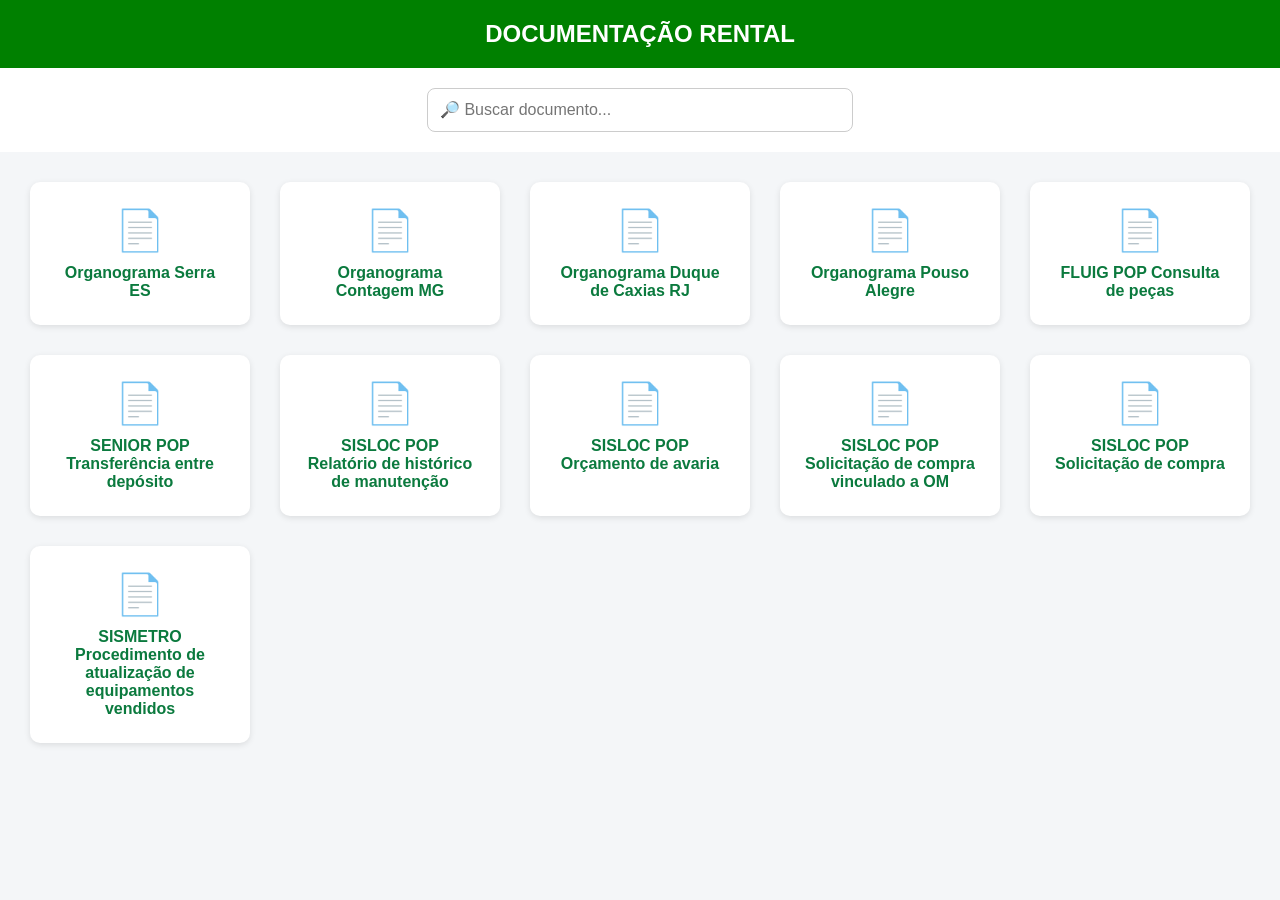
<file: Documento.html>
<!DOCTYPE html>
<html lang="pt-BR">
<head>
<meta charset="UTF-8">
<meta name="viewport" content="width=device-width, initial-scale=1.0">
<title>Documentos</title>

<style>
body{
    font-family: Arial, sans-serif;
    margin:0;
    background:#f4f6f8;
}

header{
    background:green;
    color:white;
    text-align:center;
    padding:20px;
    font-size:24px;
    font-weight:bold;
}

.barra-pesquisa{
    padding:20px;
    text-align:center;
    background:#ffffff;
}

.barra-pesquisa input{
    width:80%;
    max-width:400px;
    padding:12px;
    border-radius:8px;
    border:1px solid #ccc;
    font-size:16px;
}

.galeria{
    display:grid;
    grid-template-columns: repeat(auto-fit, minmax(220px, 1fr));
    gap:30px;
    padding:30px;
}

.card{
    background:white;
    padding:25px;
    border-radius:10px;
    box-shadow:0 2px 6px rgba(0,0,0,0.1);
    text-align:center;
    transition:0.2s;
}

.card:hover{
    transform:translateY(-5px);
}

.card a{
    text-decoration:none;
    color:#0b7a3e;
    font-weight:bold;
    display:block;
}

.icone{
    font-size:40px;
    margin-bottom:10px;
}

</style>
</head>

<body>

<header>
DOCUMENTAÇÃO RENTAL
</header>

<div class="barra-pesquisa">
<input 
type="text" 
id="pesquisa" 
placeholder="🔎 Buscar documento..." 
onkeyup="filtrarDocumentos()"
>
</div>

<div class="galeria" id="galeria">

<div class="card">
<div class="icone">📄</div>
<a href="ORGANOGRAMA RENTAL SERRA - ES.pdf" target="_blank">
Organograma Serra ES
</a>
</div>

<div class="card">
<div class="icone">📄</div>
<a href="ORGANOGRAMA RENTAL CONTAGEM - MG.pdf" target="_blank">
Organograma Contagem MG
</a>
</div>

<div class="card">
<div class="icone">📄</div>
<a href="ORGANOGRAMA RENTAL DUQUE DE CAXIAS - RJ.pdf" target="_blank">
Organograma Duque de Caxias RJ
</a>
</div>

<div class="card">
<div class="icone">📄</div>
<a href="ORGANOGRAMA RENTAL POUSO ALEGRE - PA.pdf" target="_blank">
Organograma Pouso Alegre
</a>
</div>

<div class="card">
<div class="icone">📄</div>
<a href="FLUIG Consulta de peças fluig.pdf" target="_blank">
FLUIG POP Consulta de peças
</a>
</div>

<div class="card">
<div class="icone">📄</div>
<a href="SENIOR Transferência entre depósito.pdf" target="_blank">
SENIOR POP Transferência entre depósito
</a>
</div>

<div class="card">
<div class="icone">📄</div>
<a href="SISLOC Histórico de manutenção.pdf" target="_blank">
SISLOC POP Relatório de histórico de manutenção
</a>
</div>

<div class="card">
<div class="icone">📄</div>
<a href="SISLOC Orçamento de avaria.pdf" target="_blank">
SISLOC POP Orçamento de avaria
</a>
</div>

<div class="card">
<div class="icone">📄</div>
<a href="SISLOC Solicitação de compra vinculado a OM.pdf" target="_blank">
SISLOC POP Solicitação de compra vinculado a OM
</a>
</div>

<div class="card">
<div class="icone">📄</div>
<a href="SISLOC Solicitação de compra.pdf" target="_blank">
SISLOC POP Solicitação de compra
</a>
</div>

<div class="card">
<div class="icone">📄</div>
<a href="SISMETRO Procedimento equipamentos vendidos.pdf" target="_blank">
SISMETRO Procedimento de atualização de equipamentos vendidos
</a>
</div>

</div>

<script>
function filtrarDocumentos() {
    const input = document.getElementById('pesquisa').value.toLowerCase();
    const cards = document.querySelectorAll('.card');

    cards.forEach(card => {
        const texto = card.innerText.toLowerCase();

        if (texto.includes(input)) {
            card.style.display = "block";
        } else {
            card.style.display = "none";
        }
    });
}
</script>

</body>
</html>
</file>
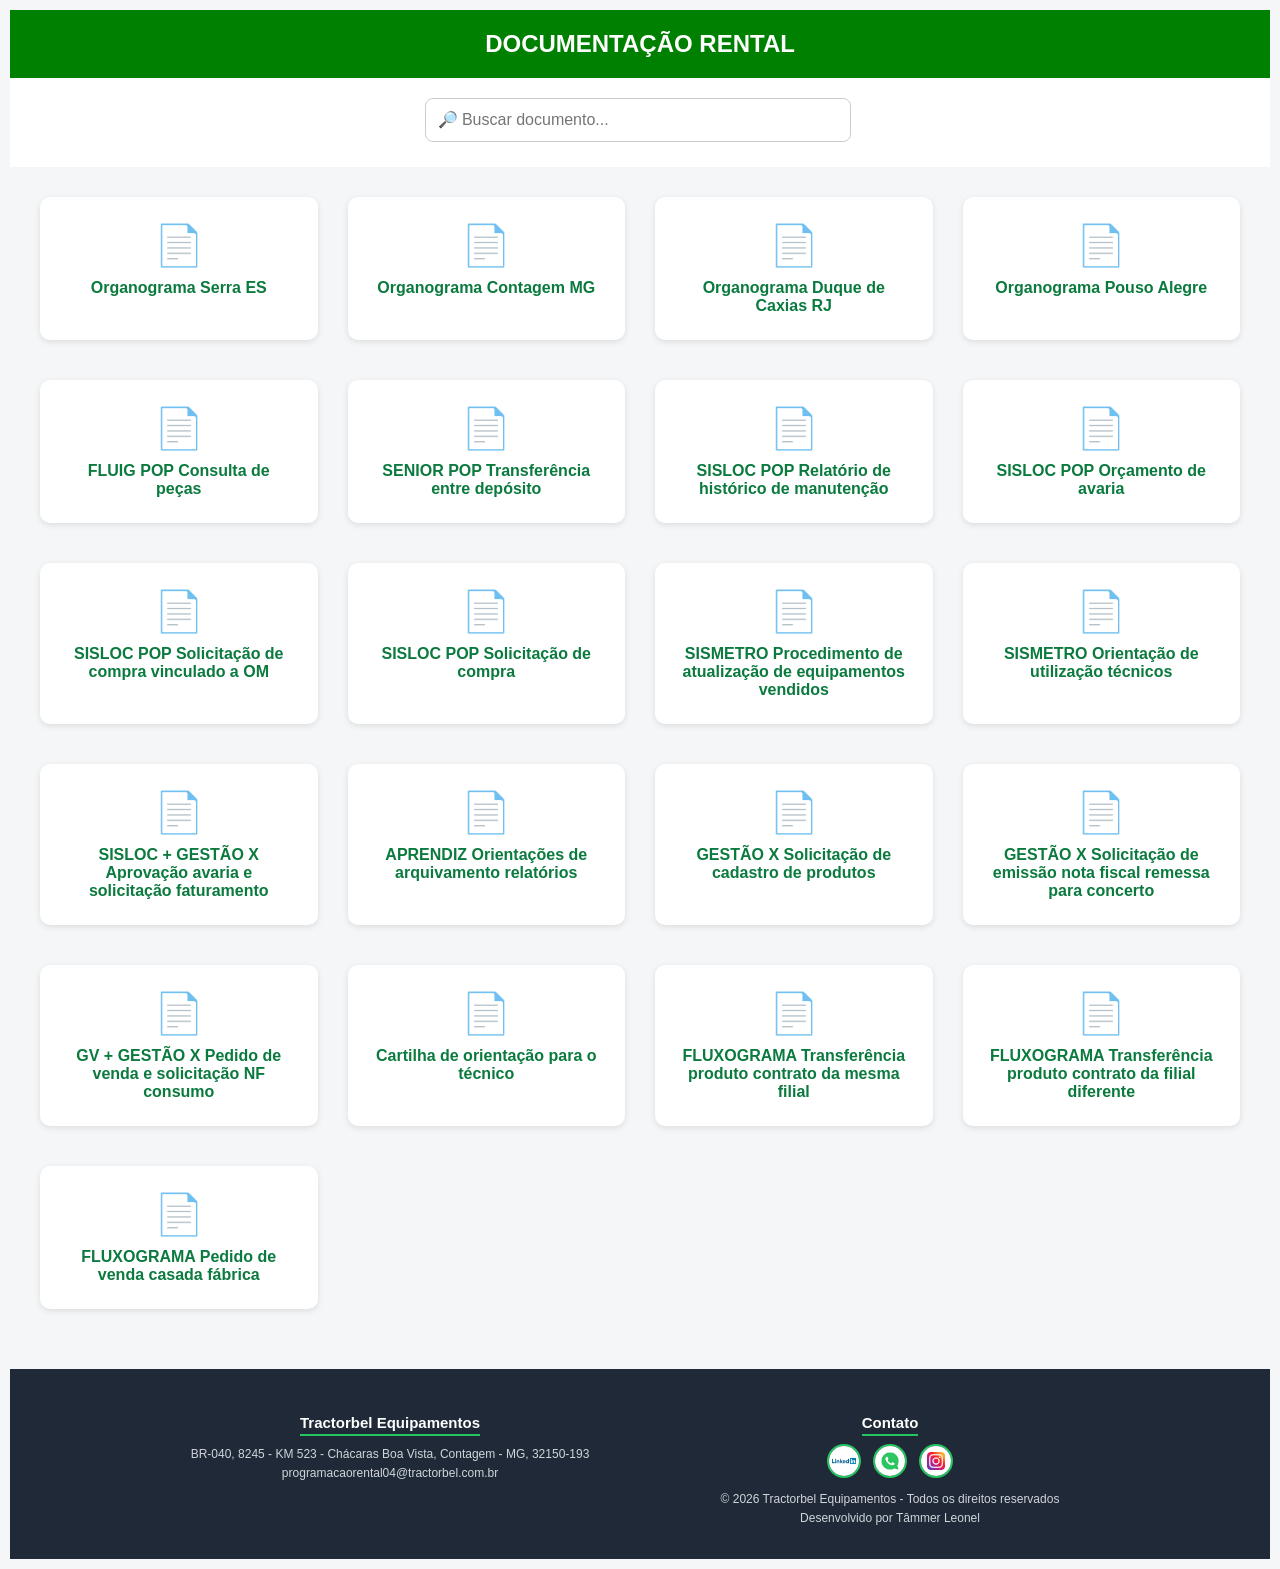
<file: documentos.html>
<!DOCTYPE html>
<html lang="pt-BR">
<head>
    <link rel="stylesheet" href="index.css">
<meta charset="UTF-8">
<meta name="viewport" content="width=device-width, initial-scale=1.0">
<title>Documentos</title>

<style>
body{
    font-family: Arial, sans-serif;
    margin:0;
    background:#f4f6f8;
}

header{
    background:green;
    color:white;
    text-align:center;
    padding:20px;
    font-size:24px;
    font-weight:bold;
}

.barra-pesquisa{
    padding:20px;
    text-align:center;
    background:#ffffff;
}

.barra-pesquisa input{
    width:80%;
    max-width:400px;
    padding:12px;
    border-radius:8px;
    border:1px solid #ccc;
    font-size:16px;
}

.galeria{
    display:grid;
    grid-template-columns: repeat(auto-fit, minmax(220px, 1fr));
    gap:30px;
    padding:30px;
}

.card{
    background:white;
    padding:25px;
    border-radius:10px;
    box-shadow:0 2px 6px rgba(0,0,0,0.1);
    text-align:center;
    transition:0.2s;
}

.card:hover{
    transform:translateY(-5px);
}

.card a{
    text-decoration:none;
    color:#0b7a3e;
    font-weight:bold;
    display:block;
}

.icone{
    font-size:40px;
    margin-bottom:10px;
}

</style>
</head>

<body>

<header>
DOCUMENTAÇÃO RENTAL
</header>

<div class="barra-pesquisa">
<input 
type="text" 
id="pesquisa" 
placeholder="🔎 Buscar documento..." 
onkeyup="filtrarDocumentos()"
>
</div>

<div class="galeria" id="galeria">

<div class="card">
<div class="icone">📄</div>
<a href="pdf/ORGANOGRAMA RENTAL SERRA - ES.pdf" target="_blank">
Organograma Serra ES
</a>
</div>

<div class="card">
<div class="icone">📄</div>
<a href="pdf/ORGANOGRAMA RENTAL CONTAGEM - MG.pdf" target="_blank">
Organograma Contagem MG
</a>
</div>

<div class="card">
<div class="icone">📄</div>
<a href="pdf/ORGANOGRAMA RENTAL DUQUE DE CAXIAS - RJ.pdf" target="_blank">
Organograma Duque de Caxias RJ
</a>
</div>

<div class="card">
<div class="icone">📄</div>
<a href="pdf/ORGANOGRAMA RENTAL POUSO ALEGRE - PA.pdf" target="_blank">
Organograma Pouso Alegre
</a>
</div>

<div class="card">
<div class="icone">📄</div>
<a href="pdf/FLUIG Consulta de peças fluig.pdf" target="_blank">
FLUIG POP Consulta de peças
</a>
</div>

<div class="card">
<div class="icone">📄</div>
<a href="pdf/SENIOR Transferência entre depósito.pdf" target="_blank">
SENIOR POP Transferência entre depósito
</a>
</div>

<div class="card">
<div class="icone">📄</div>
<a href="pdf/SISLOC Histórico de manutenção.pdf" target="_blank">
SISLOC POP Relatório de histórico de manutenção
</a>
</div>

<div class="card">
<div class="icone">📄</div>
<a href="pdf/SISLOC Orçamento de avaria.pdf" target="_blank">
SISLOC POP Orçamento de avaria
</a>
</div>

<div class="card">
<div class="icone">📄</div>
<a href="pdf/SISLOC Solicitação de compra vinculado a OM.pdf" target="_blank">
SISLOC POP Solicitação de compra vinculado a OM
</a>
</div>

<div class="card">
<div class="icone">📄</div>
<a href="pdf/SISLOC Solicitação de compra.pdf" target="_blank">
SISLOC POP Solicitação de compra
</a>
</div>

<div class="card">
<div class="icone">📄</div>
<a href="pdf/SISMETRO Procedimento equipamentos vendidos.pdf" target="_blank">
SISMETRO Procedimento de atualização de equipamentos vendidos
</a>
</div>

<div class="card">
<div class="icone">📄</div>
<a href="pdf/SISMETRO Orientação de utilização técnicos.pdf" target="_blank">
SISMETRO Orientação de utilização técnicos
</a>
</div>

<div class="card">
<div class="icone">📄</div>
<a href="pdf/SISLOC + GESTÃO X Aprovação avaria e solicitação faturamento.pdf" target="_blank">
SISLOC + GESTÃO X Aprovação avaria e solicitação faturamento
</a>
</div>

<div class="card">
<div class="icone">📄</div>
<a href="pdf/APRENDIZ Orientações de arquivamento relatórios.pdf" target="_blank">
APRENDIZ Orientações de arquivamento relatórios
</a>
</div>

<div class="card">
<div class="icone">📄</div>
<a href="pdf/GESTÃO X Solicitação de cadastro de produtos.pdf" target="_blank">
GESTÃO X Solicitação de cadastro de produtos
</a>
</div>

<div class="card">
<div class="icone">📄</div>
<a href="pdf/GESTÃO X Solicitação de emissão nota fiscal remessa para concerto.pdf" target="_blank">
GESTÃO X Solicitação de emissão nota fiscal remessa para concerto
</a>
</div>

<div class="card">
<div class="icone">📄</div>
<a href="pdf/GV + GESTÃO X Pedido de venda e solicitação NF consumo.pdf" target="_blank">
GV + GESTÃO X Pedido de venda e solicitação NF consumo
</a>
</div>

<div class="card">
<div class="icone">📄</div>
<a href="pdf/Cartilha de orientação para o técnico.pdf" target="_blank">
Cartilha de orientação para o técnico

</a>
</div>

<div class="card">
<div class="icone">📄</div>
<a href="pdf/FLUXOGRAMA DE TRANSFERÊNCIA CONTRATO MESMA FILIAL.pdf" target="_blank">
FLUXOGRAMA Transferência produto contrato da mesma filial

</a>
</div>
    
<div class="card">
<div class="icone">📄</div>
<a href="pdf/FLUXOGRAMA DE TRANSFERÊNCIA CONTRATO FILIAIS DIFERENTE.pdf" target="_blank">
FLUXOGRAMA Transferência produto contrato da filial diferente

</a>
</div>

<div class="card">
<div class="icone">📄</div>
<a href="pdf/FLUXOGRAMA DE PEDIDO VENDA CASADA FÁBRICA.pdf" target="_blank">
FLUXOGRAMA Pedido de venda casada fábrica

</a>
</div>
    
</div>

<script>
function filtrarDocumentos() {
    const input = document.getElementById('pesquisa').value.toLowerCase();
    const cards = document.querySelectorAll('.card');

    cards.forEach(card => {
        const texto = card.innerText.toLowerCase();

        if (texto.includes(input)) {
            card.style.display = "block";
        } else {
            card.style.display = "none";
        }
    });
}
</script>
        <!-- RODAPÉ -->
        <footer class="footer">
            <div class="footer-container">
                <div class="footer-col">
                    <h3>Tractorbel Equipamentos</h3>
                    <p>BR-040, 8245 - KM 523 - Chácaras Boa Vista, Contagem - MG, 32150-193</p>
                    <p>programacaorental04@tractorbel.com.br</p>
                </div>

                <div class="footer-col">
                    <h3>Contato</h3>
                    <div class="footer-social">
                        <a href="https://br.linkedin.com/company/tractorbel-equipamentos" target="_blank">
                            <img src="png/logo-linkedin.png" alt="">
                        </a>
                        <a href="https://api.whatsapp.com/send/?phone=558008801422" target="_blank">
                            <img src="png/logo-whatsapp.png" alt="">
                        </a>
                        <a href="https://www.instagram.com/tractorbelequip/" target="_blank">
                            <img src="png/logo-instagram.png" alt="">
                        </a>
                    </div>
                    <p>© 2026 Tractorbel Equipamentos - Todos os direitos reservados</p>
                    <p>Desenvolvido por Tâmmer Leonel</p>
                </div>
            </div>
        </footer>
</body>
</html>
</file>
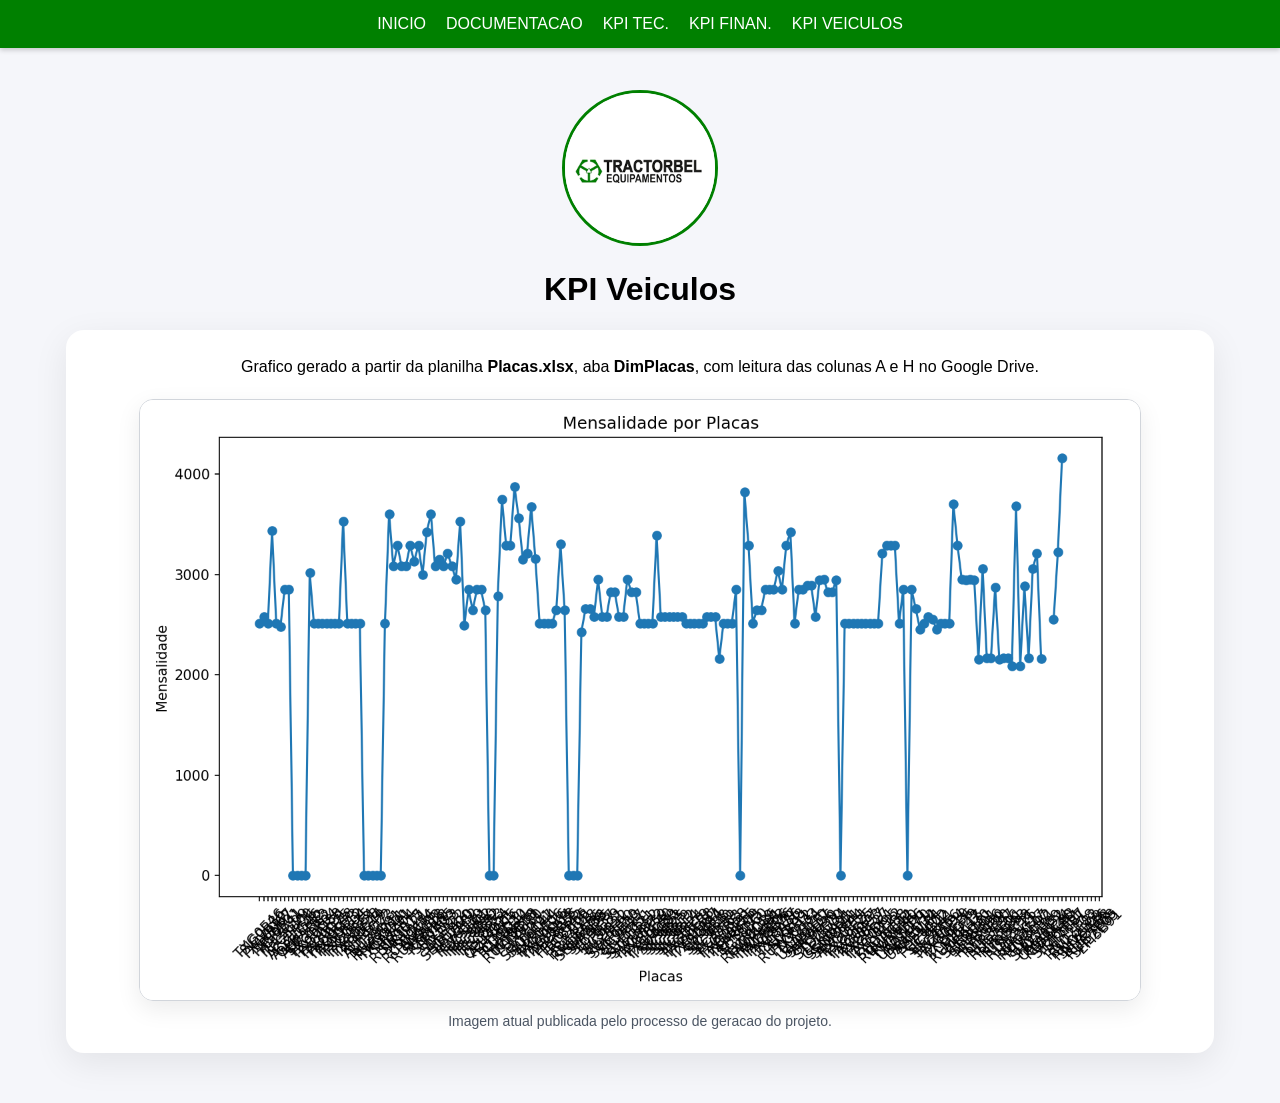
<file: veiculos.html>
<!DOCTYPE html>
<html lang="pt-BR">
<head>
    <meta charset="UTF-8">
    <meta name="viewport" content="width=device-width, initial-scale=1.0">
    <title>KPI Veiculos - Tractorbel Rental</title>
    <link rel="stylesheet" href="index.css">
</head>
<body>
    <nav class="navbar">
        <div class="menu-toggle" onclick="toggleMenu()">Menu</div>
        <ul id="menu">
            <li><a href="index.html">INICIO</a></li>
            <li><a href="documentos.html">DOCUMENTACAO</a></li>
            <li><a href="indicadores.html">KPI TEC.</a></li>
            <li><a href="indicadores-resultado.html">KPI FINAN.</a></li>
            <li><a href="veiculos.html">KPI VEICULOS</a></li>
        </ul>
    </nav>

    <div class="container">
        <header>
            <div class="center">
                <img src="png/logo.png" alt="Logo Tractorbel">
            </div>
            <h1>KPI Veiculos</h1>
        </header>

        <main class="veiculos-page">
            <section class="veiculos-card">
                <p class="veiculos-lead">
                    Grafico gerado a partir da planilha <strong>Placas.xlsx</strong>, aba
                    <strong>DimPlacas</strong>, com leitura das colunas A e H no Google Drive.
                </p>
                <figure class="veiculos-chart">
                    <img src="png/grafico-veiculos.png" alt="Grafico de veiculos">
                    <figcaption>Imagem atual publicada pelo processo de geracao do projeto.</figcaption>
                </figure>
            </section>
        </main>
    </div>

    <script>
    function toggleMenu() {
        document.getElementById("menu").classList.toggle("active");
    }
    </script>
</body>
</html>
</file>
<file: index.css>
body{
    color: black;
    background-color: white;
    margin:0;
    font-family:Arial, Helvetica, sans-serif;
}

/* ===== MENU INTELIGENTE ===== */
.navbar{
    background: green;
    display:flex;
    justify-content: center; /* CENTRALIZA MENU */
    align-items: center;
    padding: 15px 20px;
    position: fixed;
    top:0;
    left:0;
    right:0;
    z-index:1000;
    box-shadow:0 2px 5px rgba(0,0,0,0.2);
}

.navbar ul{
    display:flex;
    gap:20px;
    list-style:none;
    margin:0;
    padding:0;
    background:none;
    white-space:nowrap;
}

.navbar ul li a{
    color:white;
    text-decoration:none;
    font-weight:500;
}

.navbar ul li a:hover{
    color:black;
    font-weight:bold;
}

.menu-toggle{
    display:none;
    font-size:26px;
    color:white;
    cursor:pointer;
}

/* espaço para não ficar atrás do menu */
.container{
    padding: 80px 30px 0px 30px;
}

/* ===== HEADER ===== */
header img{
    border-radius: 50%;
    border:3px solid green;
    width: 150px;
    height:150px;
}

.center{
    text-align: center;
}

h1{
    color: black;
    text-align: center;
}

/* ===== H3 PADRÃO ===== */
h3{
    text-align: center;
    white-space: pre-wrap;
    color: #696969;
    margin:0;
}

/* ===== BLOCO DE TEXTO CENTRALIZADO ===== */
.texto-container {
    max-width: 500px;      /* largura máxima do bloco */
    margin: 0 auto;         /* centraliza horizontalmente */
    padding: 20px;          /* espaço interno */
    text-align: left;       /* alinhamento do texto */
}

@media (max-width: 900px) {
    .texto-container {
        padding: 15px;
    }
}

@media (max-width: 600px) {
    .texto-container {
        max-width: 100%;
        padding: 10px;
    }
}

/* ===== RESPONSIVO INTELIGENTE ===== */
@media (max-width: 300px){
    .navbar{
        justify-content: space-between; /* volta para hamburguer */
    }

    .menu-toggle{
        display:block;
    }

    .navbar ul{
        display:none;
        flex-direction: column;
        background: green;
        position:absolute;
        top:60px;
        right:20px;
        left:20px;
        border-radius:8px;
        padding:15px 0;
        box-shadow:0 4px 10px rgba(0,0,0,0.2);
    }

    .navbar ul.active{
        display:flex;
    }

    .navbar ul li{
        text-align:center;
        padding:10px 0;
    }
}

/* ===== RODAPÉ COMPACTO CORRIGIDO ===== */
.footer {
    background: #1f2937;
    color: #fff;
    margin-top: 20px;
    padding: 25px 0 10px 0; /* mais espaço para ícones */
    font-size: 13px;
}

.footer-container {
    display: flex;
    justify-content: space-between;
    max-width: 1000px;
    margin: auto;
    flex-wrap: wrap;
    padding: 10px;
}

.footer-col {
    flex: 1;
    min-width: 200px;
    margin: 10px 5px;
    text-align: center; /* CENTRALIZA TUDO */
}

.footer-col h3 {
    margin-bottom: 8px;
    font-size: 15px;
    border-bottom: 2px solid #22c55e;
    display: inline-block;
    padding-bottom: 3px;
    color: white;
}

.footer-col p {
    font-size: 12px;
    line-height: 1.4;
    color: #d1d5db;
    margin: 2px 0; /* remove espaçamento extra */
}

/* Ícones sociais */
.footer-social {
    display: flex;
    justify-content: center;
    gap: 12px; /* espaçamento entre ícones */
    margin-bottom: 10px;
}

.footer-social img {
    width: 30px;
    height: 30px;
    border-radius: 50%;
    border: 2px solid #22c55e;
    transition: 0.3s;
    text-decoration: none;
}

.footer-social img:hover {
    transform: scale(1.1);
}

/* Rodapé inferior */
.footer-bottom {
    background: #111827;
    text-align: center;
    padding: 8px;
    font-size: 11px;
    margin-top: 10px;
    color: #d1d5db;
}

/* RESPONSIVO RODAPÉ */
@media (max-width: 768px) {
    .footer-container {
        flex-direction: column;
        text-align: center;
    }
}

/* Labels que são estilo botão (upload, etc) */
/* ===== Labels estilo botão (upload, etc) ===== */
label.btn-label {
    display: inline-block !important;
    width: auto !important;
    margin-right: 5px !important;
    margin-bottom: 5px !important;
    font-size: 0.9em !important;
    border: 2px solid #34A853 !important;
    border-radius: 24px !important;
    background-color: white !important;
    color: #34A853 !important; 
    padding: 10px 20px !important;
    font-weight: 500 !important;
    cursor: pointer !important;
    transition: all 0.2s ease !important;
    box-shadow: 0 1px 2px rgba(0, 0, 0, 0.2) !important;
}

/* ===== Labels dos filtros normais ===== */
/* Proteção para labels com classe btn-label */
#conteudo .card label.btn-label,
#conteudo > div > div label.btn-label {
    all: unset;
    display: inline-block;
    width: auto;
    margin-right: 5px;
    margin-bottom: 5px;
    font-size: 0.9em;
    border: 2px solid #34A853;
    border-radius: 24px;
    background-color: white;
    color: #34A853;
    padding: 10px 20px;
    font-weight: 500;
    cursor: pointer;
    transition: all 0.2s ease;
    box-shadow: 0 1px 2px rgba(0, 0, 0, 0.2);
}
body{
    font-family: Arial, Helvetica, sans-serif;
    background:#f5f6fa;
    padding:10px;
}
h2{margin-bottom:10px;}
#login input, #login button{margin-right:5px; margin-bottom:5px;}
.card{
    background:white;
    text-align:center;
    padding:10px;
    border-radius:5px;
    box-shadow:0 1px 3px rgba(0,0,0,0.1);
    margin-bottom:10px;
}
.cards{
    display:grid;
    grid-template-columns: repeat(auto-fit,minmax(150px,1fr));
    gap:10px;   
    margin-bottom:10px;
}
.total{
    font-size:18px;
    font-weight:bold;
    color:green;
}
select, input{
    margin-right:5px;
    margin-bottom:5px;
    font-size:0.9em;
}

canvas{
    background:white;
    padding:10px;
    border-radius:5px;
}
.multi{
    width: 100%;       
    max-width: 100%;   
    height:90px;     
    min-width: 90px;  
}

/* apenas filtros */
.filtros-container {
    text-align:left;
    display: grid;
    grid-template-columns: repeat(auto-fit, minmax(150px, 1fr));
    gap: 10px;
}

#conteudo .card label{
    display: block;   /* label acima do select */
    margin-bottom: 4px;
    font-size: 0.85em;
}

#conteudo .card select,
#conteudo .card input[type="month"]{
    width: 100%;
    max-width: 100%;
    height: 90px; /* mantém altura das multi-selects */
}
.cards .card {
    background: green;
    color: white;
}

.cards .card .total {
    color: white;
}

.veiculos-page {
    display: flex;
    justify-content: center;
    padding-bottom: 40px;
}

.veiculos-card {
    width: min(1100px, 100%);
    background: white;
    border-radius: 18px;
    padding: 24px;
    box-shadow: 0 10px 35px rgba(0, 0, 0, 0.08);
}

.veiculos-lead {
    margin: 0 0 20px 0;
    font-size: 16px;
    line-height: 1.6;
    text-align: center;
}

.veiculos-chart {
    margin: 0;
    text-align: center;
}

.veiculos-chart img {
    width: 100%;
    max-width: 1000px;
    height: auto;
    display: block;
    margin: 0 auto;
    border-radius: 14px;
    border: 1px solid #d1d5db;
    box-shadow: 0 8px 24px rgba(0, 0, 0, 0.08);
}

.veiculos-chart figcaption {
    margin-top: 12px;
    font-size: 14px;
    color: #4b5563;
}
</file>
